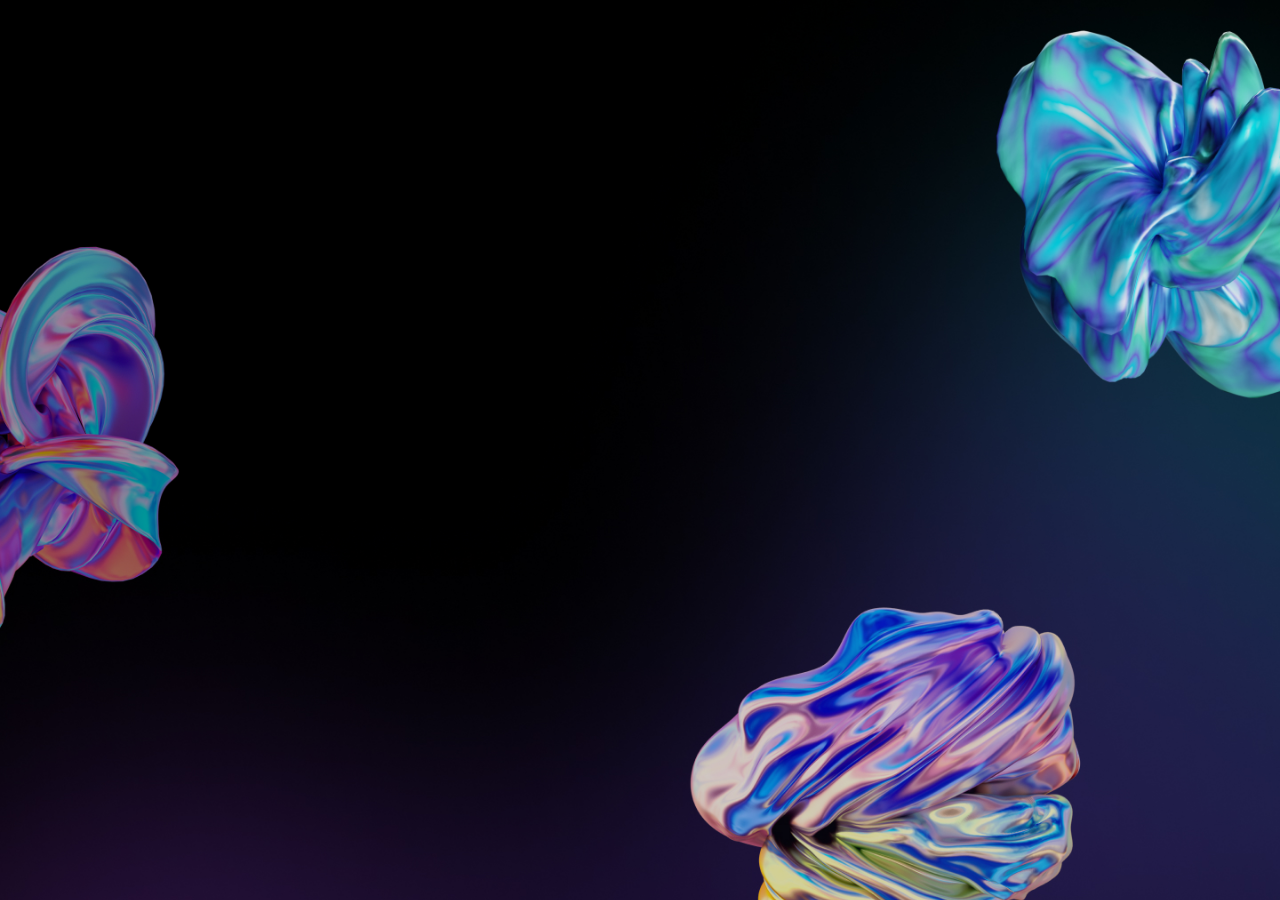
<file: src/index.html>
<!doctype html>
<html lang="en">
<head>
  <meta charset="UTF-8">
  <meta name="viewport"
        content="width=device-width, user-scalable=no, initial-scale=1.0, maximum-scale=1.0, minimum-scale=1.0">
  <meta http-equiv="X-UA-Compatible" content="ie=edge">
  <link rel="preconnect" href="https://fonts.googleapis.com">
  <link rel="preconnect" href="https://fonts.gstatic.com" crossorigin>
  <link href="https://fonts.googleapis.com/css2?family=Nunito:wght@600;800;900&display=swap" rel="stylesheet">
  <link rel="stylesheet" href="https://cdnjs.cloudflare.com/ajax/libs/font-awesome/5.15.3/css/all.min.css"
        integrity="sha512-iBBXm8fW90+nuLcSKlbmrPcLa0OT92xO1BIsZ+ywDWZCvqsWgccV3gFoRBv0z+8dLJgyAHIhR35VZc2oM/gI1w=="
        crossorigin="anonymous" referrerpolicy="no-referrer" />
  <link rel="stylesheet" href="css/main.css">
  <link rel="stylesheet" href="css/about.css">
  <link rel="stylesheet" href="css/form.css">
  <link rel="stylesheet" href="css/home.css">
  <link rel="stylesheet" href="css/settings.css">
  <link rel="stylesheet" href="css/workplace.css">
  <link rel="stylesheet" href="css/projects.css">
  <link rel="stylesheet" href="css/light.css" disabled="true" id="light-theme">
  <title>Molder</title>
</head>
<body>
  <script src="index.js"></script>
</body>
</html>
</file>
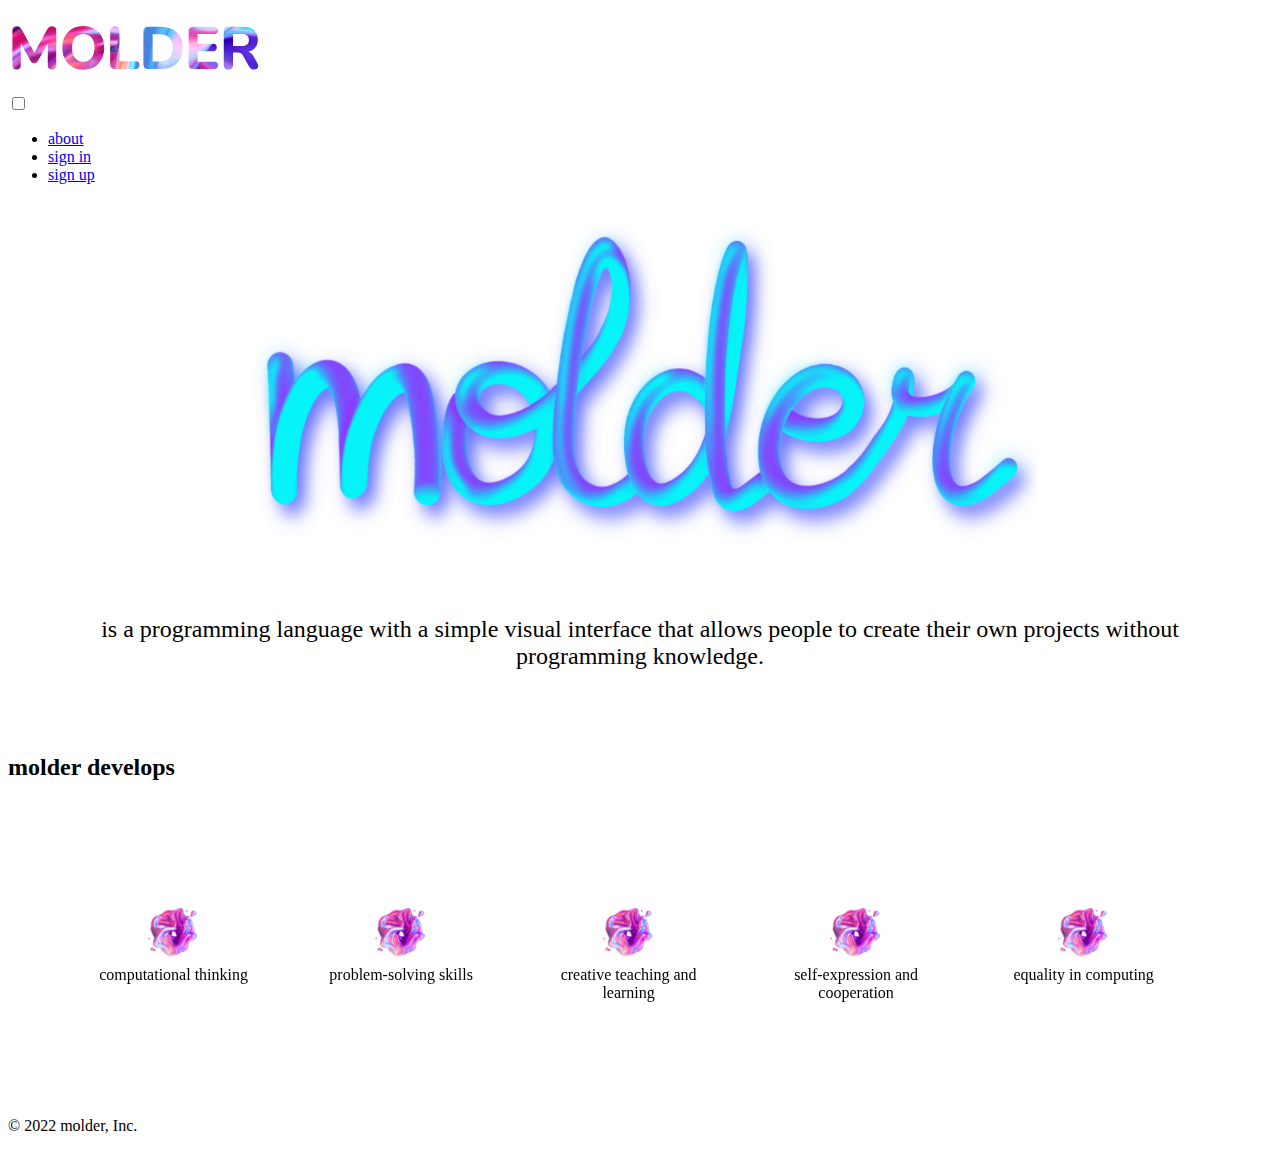
<file: src/about.html>
<!doctype html>
<html lang="en">
<head>
    <meta charset="UTF-8">
    <meta name="viewport"
          content="width=device-width, user-scalable=no, initial-scale=1.0, maximum-scale=1.0, minimum-scale=1.0">
    <meta http-equiv="X-UA-Compatible" content="ie=edge">
    <link rel="preconnect" href="https://fonts.googleapis.com">
    <link rel="preconnect" href="https://fonts.gstatic.com" crossorigin>
    <link href="https://fonts.googleapis.com/css2?family=Nunito:wght@600;800;900&display=swap" rel="stylesheet">
    <link rel="stylesheet" href="css/about.css">
    <title>Molder</title>
</head>
<body>
<header class="header">
    <section class="container header__container">
        <a href="home.html"><img src="../images/logo.svg" alt="molder" class="header__logo"></a>
        <div class="header__menu menu">
            <input type="checkbox" class="menu__checkbox" id="menu__checkbox">
            <label for="menu__checkbox" class="menu__label"></label>
            <span class="menu__line first"></span>
            <span class="menu__line second"></span>
            <span class="menu__line third"></span>
            <span class="menu__line fourth"></span>
        </div>
        <nav class="header__nav">
            <ul role="list">
                <li><a href="about.html" class="header__about">about</a></li>
                <li><a href="signin.html" class="header__sign-in btn">sign in</a></li>
                <li><a href="signup.html" class="header__signup btn">sign up</a></li>
            </ul>
        </nav>
    </section>
</header>
<main class="main ">
    <section class="container about">
        <article class="about__dfn dfn">
            <dfn title="molder" class="dfn__meaning">
                <img src="../images/molder.png" alt="molder" class="dfn__image">
            </dfn>
            <p class="dfn__definition">is a programming language with a simple visual interface
            that allows people to create their own projects without programming knowledge.</p>
        </article>
        <h2 class="h2">molder develops</h2>
        <article class="about__skills">
            <p class="skills__skill"><img src="../images/ring.png" alt="" class="skill__ring">computational thinking</p>
            <p class="skills__skill"><img src="../images/ring.png" alt="" class="skill__ring">problem-solving skills</p>
            <p class="skills__skill"><img src="../images/ring.png" alt="" class="skill__ring">creative teaching and learning</p>
            <p class="skills__skill"><img src="../images/ring.png" alt="" class="skill__ring">self-expression and cooperation</p>
            <p class="skills__skill"><img src="../images/ring.png" alt="" class="skill__ring">equality in computing</p>
        </article>
    </section>
</main>
<footer class="footer">
    <p class="footer__inc">© 2022 molder, Inc.</p>
</footer>
</body>
</html>
</file>
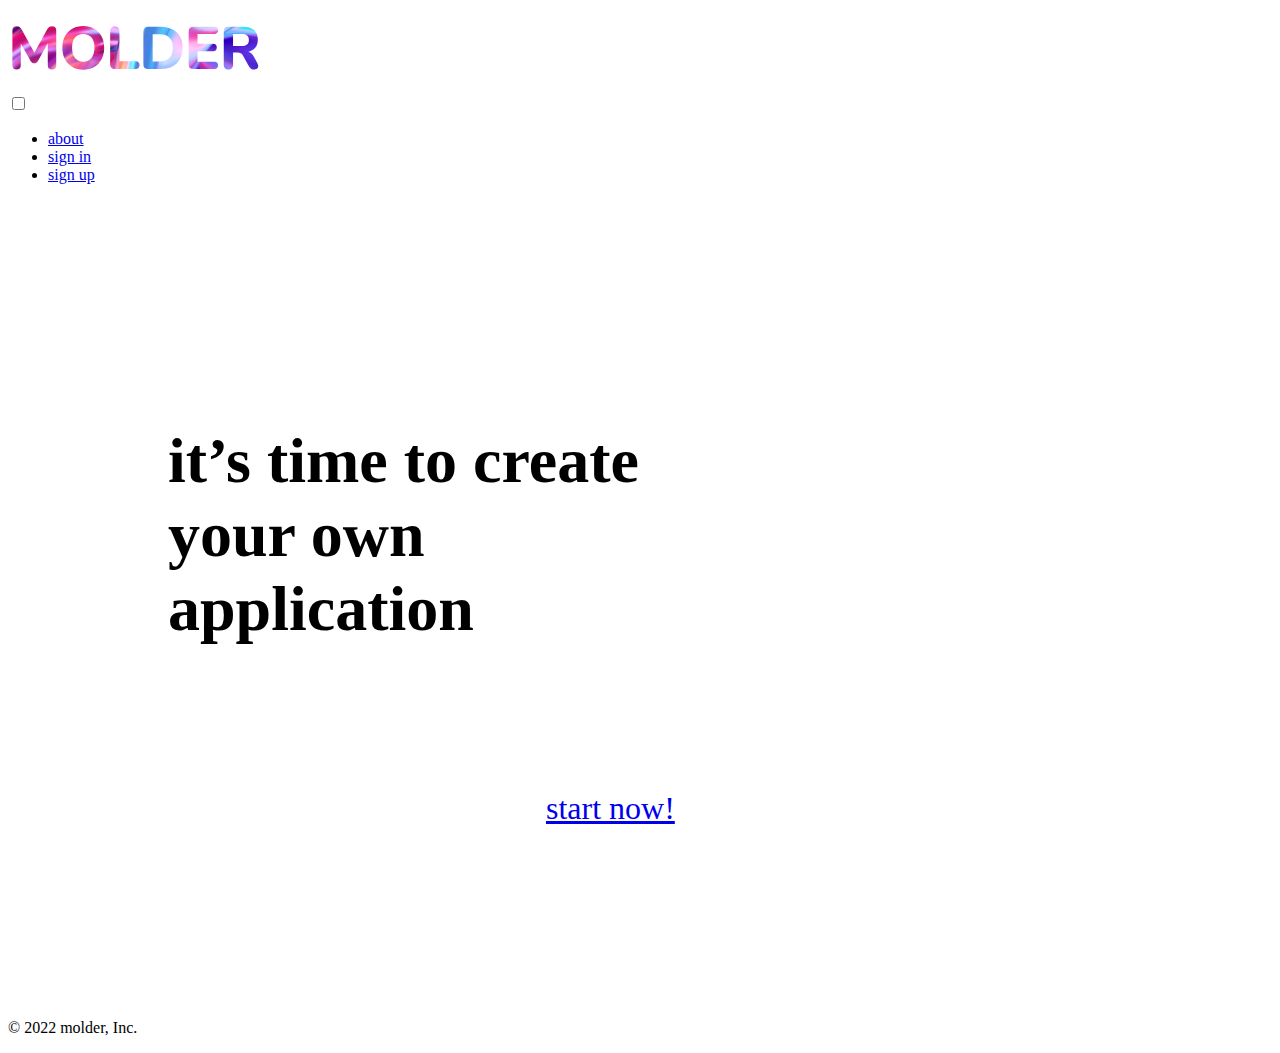
<file: src/home.html>
<!doctype html>
<html lang="en">
<head>
    <meta charset="UTF-8">
    <meta name="viewport"
          content="width=device-width, user-scalable=no, initial-scale=1.0, maximum-scale=1.0, minimum-scale=1.0">
    <meta http-equiv="X-UA-Compatible" content="ie=edge">
    <link rel="preconnect" href="https://fonts.googleapis.com">
    <link rel="preconnect" href="https://fonts.gstatic.com" crossorigin>
    <link href="https://fonts.googleapis.com/css2?family=Nunito:wght@600;800;900&display=swap" rel="stylesheet">
    <link rel="stylesheet" href="css/home.css">
    <title>Molder</title>
</head>
<body>
<header class="header">
    <div class="container header__container">
        <a href="home.html"><img src="../images/logo.svg" alt="molder" class="header__logo"></a>
        <div class="header__menu menu">
            <input type="checkbox" class="menu__checkbox" id="menu__checkbox">
            <label for="menu__checkbox" class="menu__label"></label>
            <span class="menu__line first"></span>
            <span class="menu__line second"></span>
            <span class="menu__line third"></span>
            <span class="menu__line fourth"></span>
        </div>
        <nav class="header__nav">
            <ul role="list">
                <li><a href="about.html" class="header__about">about</a></li>
                <li><a href="signin.html" class="header__sign-in btn">sign in</a></li>
                <li><a href="signup.html" class="header__signup btn">sign up</a></li>
            </ul>
        </nav>
    </div>
</header>
<main class="main">
    <section class="container main-info">
        <p class="main-info__text">it’s time to create your own application</p>
        <a href="#" class="btn main-info__btn">start now!</a>
    </section>
</main>
<footer class="footer">
    <p class="footer__inc">© 2022 molder, Inc.</p>
</footer>
</body>
</html>
</file>
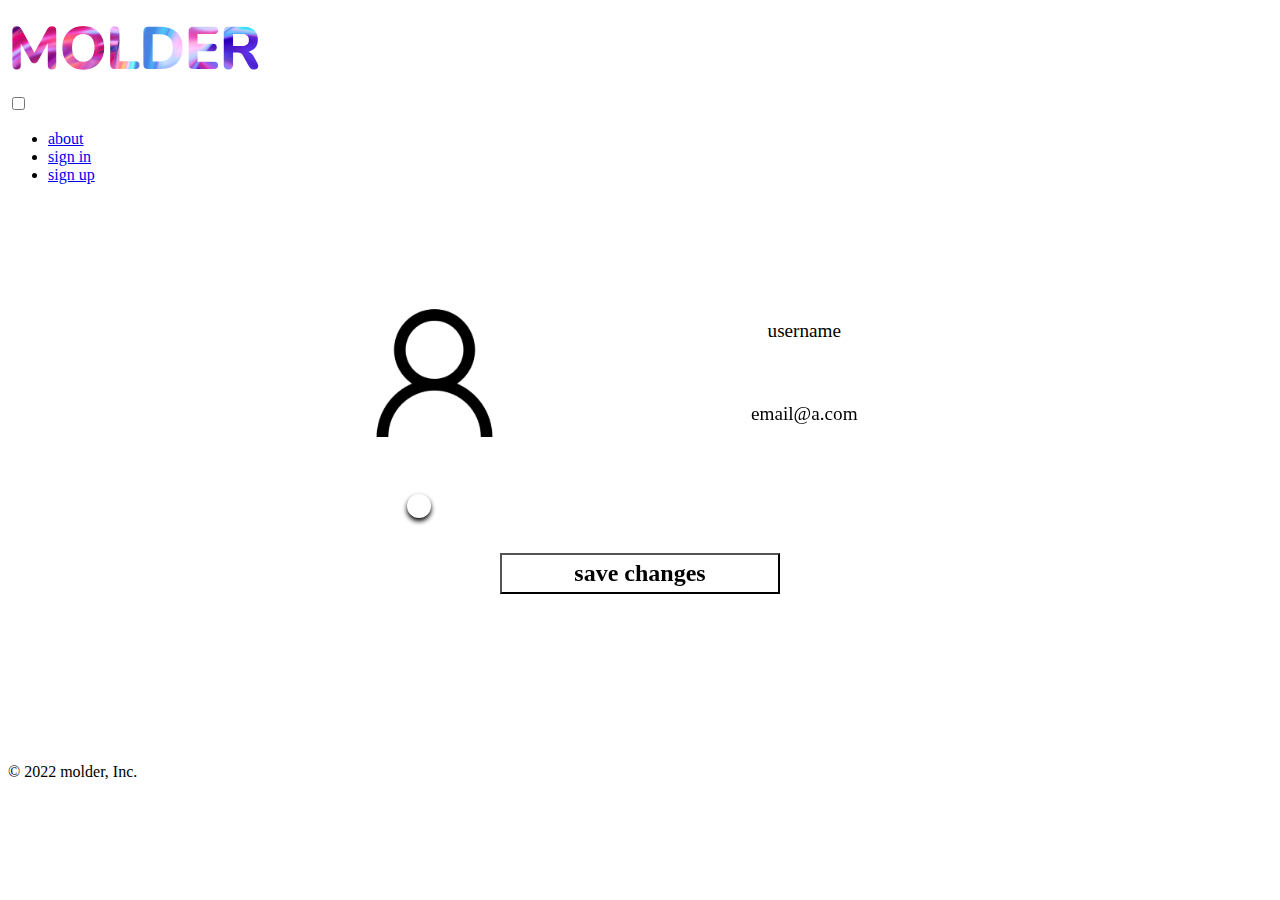
<file: src/settings.html>
<!doctype html>
<html lang="en">
<head>
  <meta charset="UTF-8">
  <meta name="viewport"
        content="width=device-width, user-scalable=no, initial-scale=1.0, maximum-scale=1.0, minimum-scale=1.0">
  <meta http-equiv="X-UA-Compatible" content="ie=edge">
  <link rel="preconnect" href="https://fonts.googleapis.com">
  <link rel="preconnect" href="https://fonts.gstatic.com" crossorigin>
  <link href="https://fonts.googleapis.com/css2?family=Nunito:wght@600;800;900&display=swap" rel="stylesheet">
  <link rel="stylesheet" href="css/settings.css">
  <link rel="stylesheet" href="css/form.css">
  <title>Molder</title>
</head>
<body>
<header class="header">
  <section class="container header__container">
    <a href="home.html"><img src="../images/logo.svg" alt="molder" class="header__logo"></a>
    <div class="header__menu menu">
      <input type="checkbox" class="menu__checkbox" id="menu__checkbox">
      <label for="menu__checkbox" class="menu__label"></label>
      <span class="menu__line first"></span>
      <span class="menu__line second"></span>
      <span class="menu__line third"></span>
      <span class="menu__line fourth"></span>
    </div>
    <nav class="header__nav">
      <ul role="list">
        <li><a href="about.html" class="header__about">about</a></li>
        <li><a href="signin.html" class="header__sign-in btn">sign in</a></li>
        <li><a href="signup.html" class="header__signup btn">sign up</a></li>
      </ul>
    </nav>
  </section>
</header>
<main class="main">
  <section class="container profile">
    <form class="form profile__form">
      <div class="profile__photo">
        <img src="../images/user.png" alt="user">
      </div>
      <div class="profile__info">
        <input type="text" class="form__input" placeholder="password" name="password" id="username" value="username">
        <input type="email" class="form__input" placeholder="email" name="email" id="email" value="email@a.com">
      </div>
      <label class="profile__theme">
        <input type="checkbox">
        <span class="profile__switch"></span>
      </label>
      <button class="btn form__btn profile__btn">save changes</button>
    </form>
  </section>
</main>
<footer class="footer">
  <p class="footer__inc">© 2022 molder, Inc.</p>
</footer>
</body>
</html>
</file>
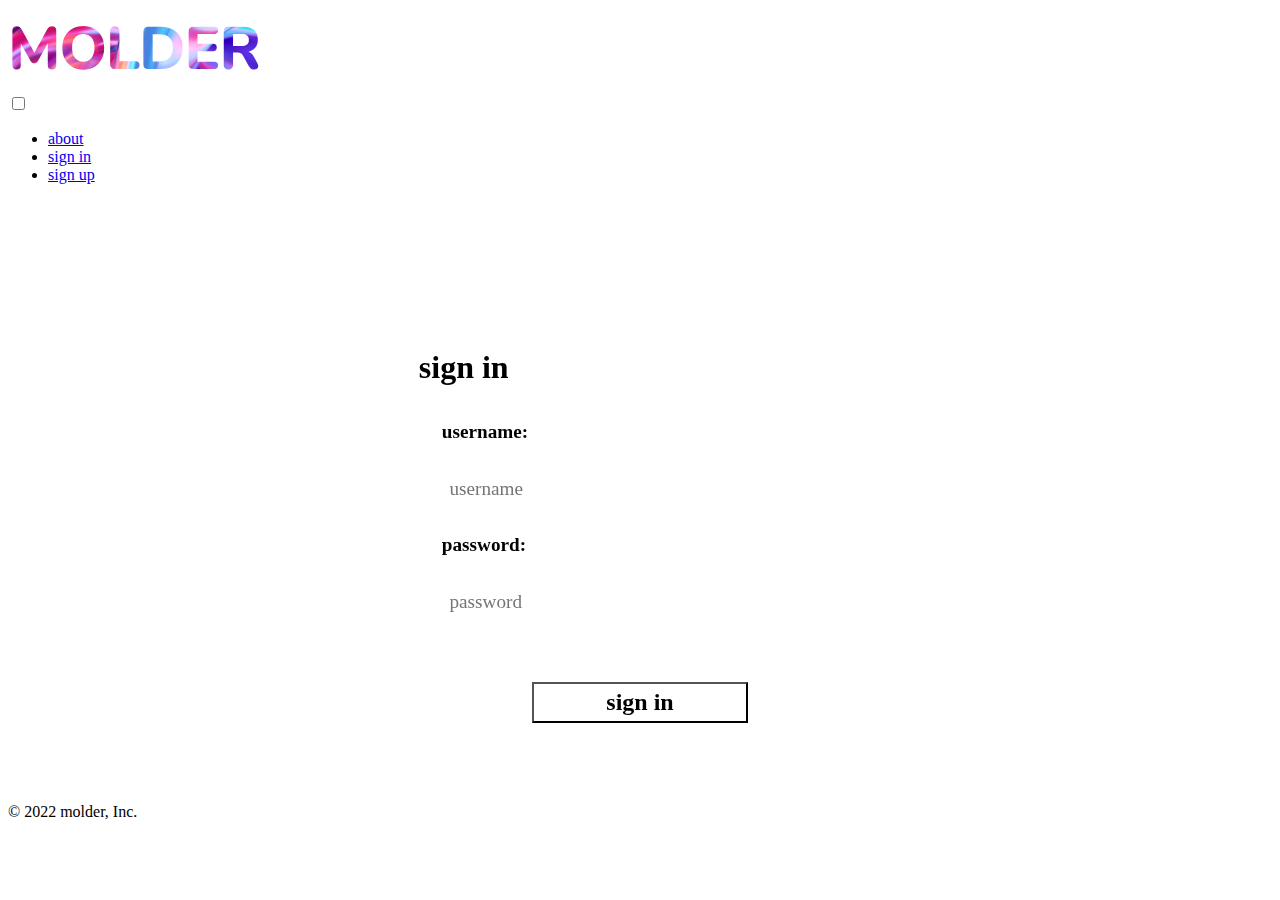
<file: src/signin.html>
<!doctype html>
<html lang="en">
<head>
  <meta charset="UTF-8">
  <meta name="viewport"
        content="width=device-width, user-scalable=no, initial-scale=1.0, maximum-scale=1.0, minimum-scale=1.0">
  <meta http-equiv="X-UA-Compatible" content="ie=edge">
  <link rel="preconnect" href="https://fonts.googleapis.com">
  <link rel="preconnect" href="https://fonts.gstatic.com" crossorigin>
  <link href="https://fonts.googleapis.com/css2?family=Nunito:wght@600;800;900&display=swap" rel="stylesheet">
  <link rel="stylesheet" href="css/form.css">
  <title>Molder</title>
</head>
<body>
<header class="header">
  <section class="container header__container">
    <a href="home.html"><img src="../images/logo.svg" alt="molder" class="header__logo"></a>
    <div class="header__menu menu">
      <input type="checkbox" class="menu__checkbox" id="menu__checkbox">
      <label for="menu__checkbox" class="menu__label"></label>
      <span class="menu__line first"></span>
      <span class="menu__line second"></span>
      <span class="menu__line third"></span>
      <span class="menu__line fourth"></span>
    </div>
    <nav class="header__nav">
      <ul role="list">
        <li><a href="about.html" class="header__about">about</a></li>
        <li><a href="signin.html" class="header__sign-in btn">sign in</a></li>
        <li><a href="signup.html" class="header__signup btn">sign up</a></li>
      </ul>
    </nav>
  </section>
</header>
<main class="main">
  <section class="container">
    <form class="form sign__form">
      <h1 class="h1">sign in</h1>
      <label class="form__label" for="username">username:</label>
      <input type="text" placeholder="username" name="username" class="form__input" id="username" required>
      <label class="form__label" for="password">password:</label>
      <input type="password" placeholder="password" name="password" class="form__input" id="password" required>
      <button type="submit" class="btn form__btn">sign in</button>
    </form>
  </section>
</main>
<footer class="footer">
  <p class="footer__inc">© 2022 molder, Inc.</p>
</footer>
</body>
</html>
</file>
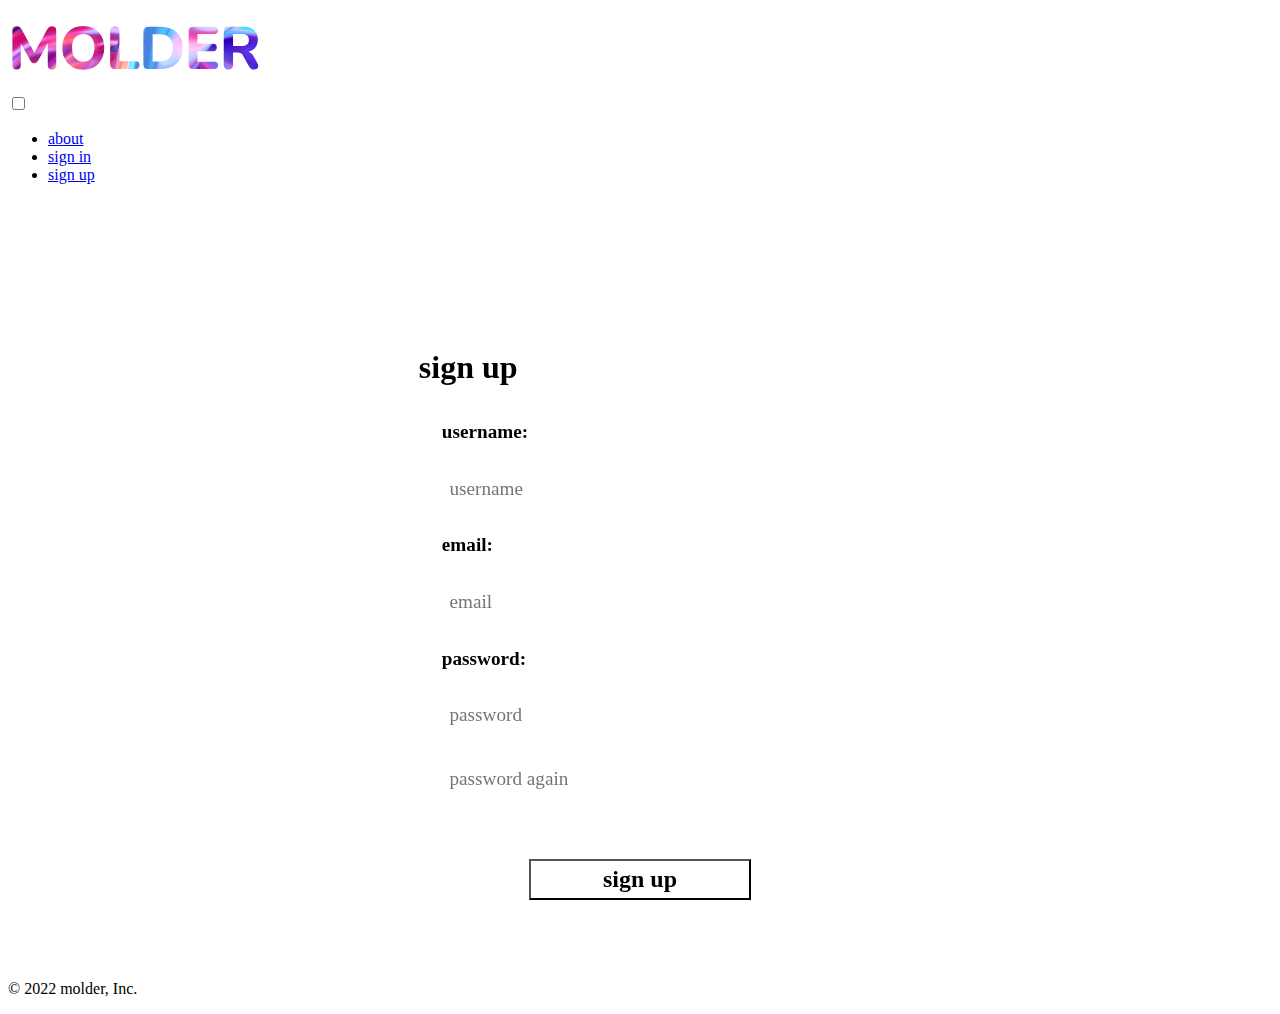
<file: src/signup.html>
<!doctype html>
<html lang="en">
<head>
    <meta charset="UTF-8">
    <meta name="viewport"
          content="width=device-width, user-scalable=no, initial-scale=1.0, maximum-scale=1.0, minimum-scale=1.0">
    <meta http-equiv="X-UA-Compatible" content="ie=edge">
    <link rel="preconnect" href="https://fonts.googleapis.com">
    <link rel="preconnect" href="https://fonts.gstatic.com" crossorigin>
    <link href="https://fonts.googleapis.com/css2?family=Nunito:wght@600;800;900&display=swap" rel="stylesheet">
    <link rel="stylesheet" href="css/form.css">
    <title>Molder</title>
</head>
<body>
<header class="header">
    <section class="container header__container">
        <a href="home.html"><img src="../images/logo.svg" alt="molder" class="header__logo"></a>
        <div class="header__menu menu">
            <input type="checkbox" class="menu__checkbox" id="menu__checkbox">
            <label for="menu__checkbox" class="menu__label"></label>
            <span class="menu__line first"></span>
            <span class="menu__line second"></span>
            <span class="menu__line third"></span>
            <span class="menu__line fourth"></span>
        </div>
        <nav class="header__nav">
            <ul role="list">
                <li><a href="about.html" class="header__about">about</a></li>
                <li><a href="signin.html" class="header__sign-in btn">sign in</a></li>
                <li><a href="signup.html" class="header__signup btn">sign up</a></li>
            </ul>
        </nav>
    </section>
</header>
<main class="main">
    <section class="container">
        <form class="form sign__form">
            <h1 class="h1">sign up</h1>
            <label class="form__label" for="username">username:</label>
            <input type="text" placeholder="username" name="username" class="form__input" id="username" required>
            <label class="form__label" for="email">email:</label>
            <input type="email" placeholder="email" name="email" class="form__input" id="email" required>
            <label class="form__label" for="password">password:</label>
            <input type="password" placeholder="password" name="password" class="form__input" id="password" required>
            <input type="password" placeholder="password again" name="password2" class="form__input" required>
            <button type="submit" class="btn form__btn">sign up</button>
        </form>
    </section>
</main>
<footer class="footer">
    <p class="footer__inc">© 2022 molder, Inc.</p>
</footer>
</body>
</html>
</file>
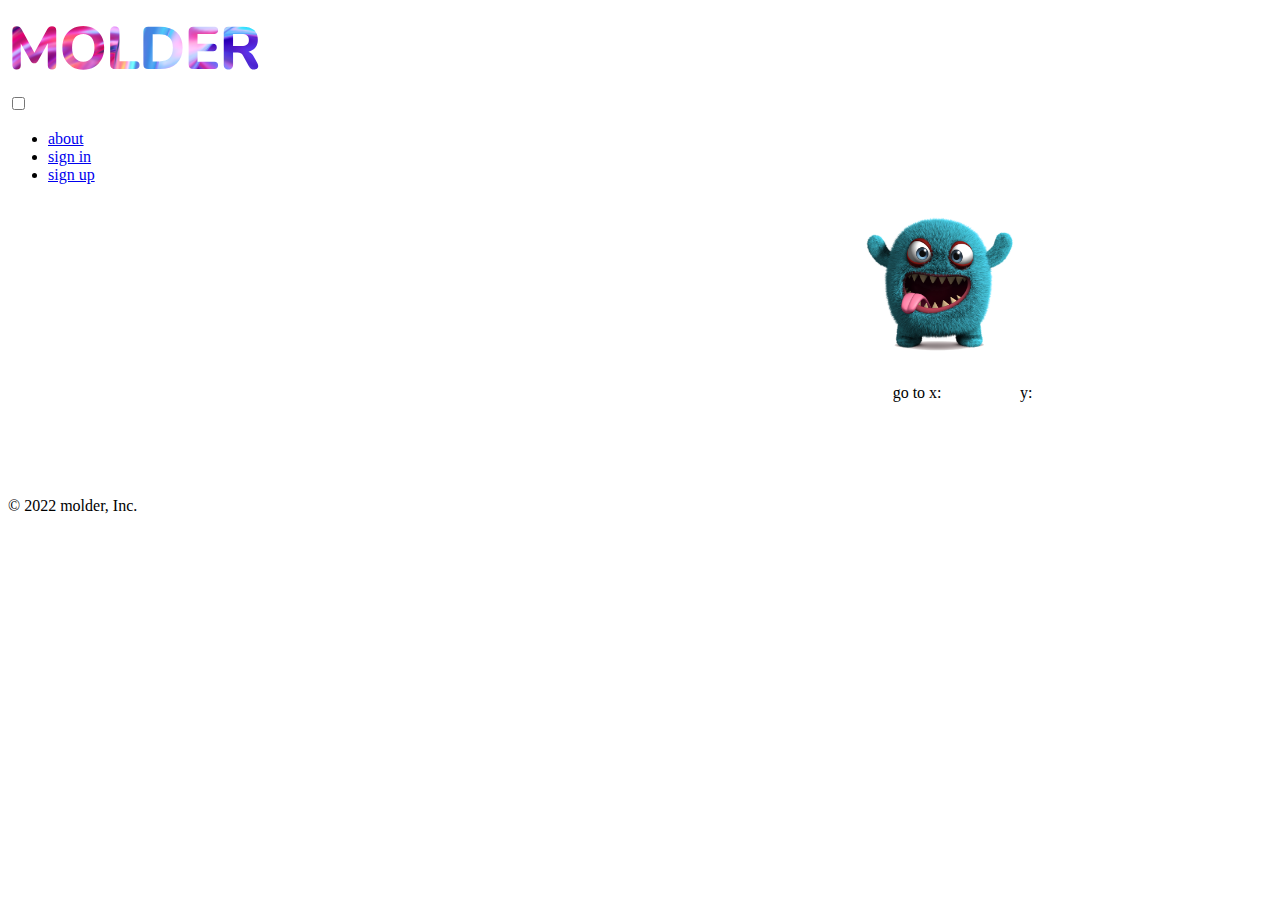
<file: src/workplace.html>
<!doctype html>
<html lang="en">
<head>
  <meta charset="UTF-8">
  <meta name="viewport"
        content="width=device-width, user-scalable=no, initial-scale=1.0, maximum-scale=1.0, minimum-scale=1.0">
  <meta http-equiv="X-UA-Compatible" content="ie=edge">
  <link rel="preconnect" href="https://fonts.googleapis.com">
  <link rel="preconnect" href="https://fonts.gstatic.com" crossorigin>
  <link href="https://fonts.googleapis.com/css2?family=Nunito:wght@600;800;900&display=swap" rel="stylesheet">
  <link rel="stylesheet" href="css/workplace.css">
  <title>Molder</title>
</head>
<body>
<header class="header">
  <section class="container header__container">
    <a href="home.html"><img src="../images/logo.svg" alt="molder" class="header__logo"></a>
    <div class="header__menu menu">
      <input type="checkbox" class="menu__checkbox" id="menu__checkbox">
      <label for="menu__checkbox" class="menu__label"></label>
      <span class="menu__line first"></span>
      <span class="menu__line second"></span>
      <span class="menu__line third"></span>
      <span class="menu__line fourth"></span>
    </div>
    <nav class="header__nav">
      <ul role="list">
        <li><a href="about.html" class="header__about">about</a></li>
        <li><a href="signin.html" class="header__sign-in btn">sign in</a></li>
        <li><a href="signup.html" class="header__signup btn">sign up</a></li>
      </ul>
    </nav>
  </section>
</header>
<main class="main blur">
  <section class="container workplace">
    <section class="workplace__board place"></section>
    <section class="workplace__character">
      <img src="../images/monster.png" alt="monster" class="character__image">
    </section>
    <section class="workplace__tools place">
      <div class="block">go to x: <input type="text" class="block__input"> y: <input type="text" class="block__input"></div>
    </section>
  </section>
</main>
<footer class="footer">
  <p class="footer__inc">© 2022 molder, Inc.</p>
</footer>
</body>
</html>
</file>
<file: src/css/about.css>
.about__dfn {
    padding: 1rem 1rem 0 1rem;
}

.dfn__meaning {
    display: block;
    text-align: center;
}

.dfn__image {
    max-width: 65%;
}

.dfn__definition {
    padding: 4rem;
    margin: auto;

    text-align: center;
    font-size: 1.5em;
}

.about__skills {
    display: grid;
    grid-template-columns: 18% 18% 18% 18% 18%;
    column-gap: 2%;

    padding: 5%;

    text-align: center;
}

.skills__skill {
    padding: 10%;

    background-blend-mode: soft-light, normal;
    box-shadow: 0 4px 4px black,
                5px 4px 40px black,
                inset -5px -5px 8px var(--color-trans-dark),
                inset 5px 5px 8px var(--color-trans-dark);
    backdrop-filter: blur(20px);
    border-radius: 1em;
}

.skill__ring {
    display: block;
    max-width: 40%;
    margin: auto;
}

@media screen and (max-width: 768px) {
    .about__skills {
        grid-template-columns: 30% 30% 30%;
    }

    .skills__skill {
        margin-top: 1em;
        font-size: 1.5em;
    }
}
</file>
<file: src/css/form.css>
.form {
    max-height: 100%;

    background-blend-mode: soft-light, normal;
    box-shadow: 0 4px 4px black,
                5px 4px 40px black,
                inset -5px -5px 8px var(--color-trans-dark),
                inset 5px 5px 8px var(--color-trans-dark);
    backdrop-filter: blur(20px);
    border-radius: 1em;
}

.form__input {
    margin: .4em;
    padding: .7em 1.2em;

    border: 1px solid var(--color-trans-dark);
    border-radius: 0.5em;

    font-size: 1.2rem;
    font-family: inherit;
    color: var(--color-dark);
}

.form__label {
    margin: .7em 1.2em;
    font-weight: 800;
    font-size: 1.2rem;
}

.form__btn {
    margin-top: 2em;
    padding: 0.2em 3em;
    align-self: center;
    background: rgba(0, 0, 0, 0);

    font-family: inherit;
    font-size: 1.5rem;
    font-weight: 800;

    text-transform: inherit;
}

.sign__form {
    display: flex;
    flex-direction: column;
    justify-content: center;

    max-width: 35%;

    margin: 5rem auto 1rem auto;
    padding: 4em 5em;
}

.error {
    color: #ff3d63;
    font-size: 1em;
    text-align: center;
    padding: 1em;
}

@media screen and (max-width: 768px) {
    .sign__form {
        max-width: 90%;
        padding: 4em 1em;
    }
}
</file>
<file: src/css/home.css>
.main-info {
    display: flex;
    flex-direction: column;

    width: 70%;
    padding: 10em;
}

.main-info__text {
    font-weight: 900;
    font-size: 4rem;

    max-width: 65%;
}

.main-info__btn {
    align-self: center;
    padding: .5em;
    margin-top: 2em;

    font-size: 2rem;
    text-align: center;
}
</file>
<file: src/css/settings.css>
.profile__form {
    display: grid;
    grid-template-rows: 16% 16% 16% 19% 16% 16%;
    grid-template-columns: 1fr 1fr;

    max-width: 65%;
    margin: 3rem auto 3rem auto;
    padding: 3rem 0 3rem 0;

    height: 100%;
}

.profile__photo {
    grid-row-start: 1;
    grid-row-end: 4;
    grid-column-start: 1;
    grid-column-end: 2;

    text-align: center;
    border-radius: 1em;
}

.profile__photo img {
    height: 100%;

    background-color: white;
    border-radius: 1em;
}

.profile__info {
    grid-row-start: 1;
    grid-row-end: 4;
    grid-column-start: 2;

    display: flex;
    flex-direction: column;
    align-content: center;
    justify-content: space-evenly;

    max-width: 80%;
}

.profile__info input {
    text-align: center;
}

.profile__theme {
    grid-row-start: 4;
    grid-row-end: 5;
    grid-column-start: 1;
    grid-column-end: 2;
}

.profile__btn {
    grid-row-start: 5;
    grid-row-end: 6;
    grid-column-start: 1;
    grid-column-end: 3;
}

.profile__logoff {
    grid-row-start: 6;
    grid-column-start: 1;
    grid-column-end: 3;

    margin: auto;
}

.profile__logoff:hover {
    box-shadow: -2px 5px 5px #ff3d63;
}

.profile__theme {
    display: inline-block;
    vertical-align: middle;

    height: 1rem;
    line-height: 1rem;

    margin: auto;

    user-select: none;
}

.profile__theme .profile__switch {
    display: inline-block;
    background: var(--color-font-dark);

    width: 56px;
    height: 28px;

    border: 1px solid var(--color-dark);
    border-radius: 25%/50%;
    box-shadow: -2px 2px 2px var(--color-trans-dark);

    transition: .5s;
}

.profile__theme .profile__switch:before {
    content: '';
    position: absolute;
    display: inline-block;

    width: 24px;
    height: 24px;
    border-radius: 50%;

    background: white;
    box-shadow: 0 3px 5px black;

    transition: .5s;
}

.profile__theme:checked + .profile__switch:after {
    left: calc(100% - 10px);
    transform: translateX(-100%);
}

.profile__theme input[type=checkbox] {
    display: block;
    opacity: 0;

    width: 0;
    height: 0;

    position: absolute;
    z-index: -1;
}
.profile__theme input[type=checkbox]:not(:disabled):active + .profile__switch:before {
    box-shadow: inset 0 0 2px var(--color-dark);
}
.profile__theme input[type=checkbox]:checked + .profile__switch {
    background: var(--color-dark);
}
.profile__theme input[type=checkbox]:checked + .profile__switch:before {
    transform:translateX(28px);
}

.profile__theme input[type="checkbox"]:not(:disabled) + .profile__switch {
    cursor: pointer;
    border-color: var(--color-dark);
}

.profile__theme input[type=checkbox]:disabled + .profile__switch {
    filter: grayscale(70%);
    border-color: var(--color-dark);
}
.profile__theme input[type=checkbox]:disabled + .profile__switch:before {
    background: var(--color-font-dark);
}

.profile__theme.focused .profile__switch:before {
    box-shadow: inset 0 0 4px red;
}

.profile__btn {
    margin: 5% auto 5% auto;
}

@media screen and (max-width: 768px) {
    .profile__form {
        max-width: 90%;
        padding: 4em 1em;

        grid-template-columns: 30% 70%;
    }

    .profile__photo img {
        width: 90%;
        max-height: 100%;
    }

    .profile__info {
    }
}

@media screen and (max-width: 576px) {

}
</file>
<file: src/css/workplace.css>
.place {
    background: var(--color-dark);
    overflow: scroll;

    margin: 10px;

    border-radius: 0.7em;
    box-shadow: inset 5px 5px 8px var(--color-inner-shadow-dark),
    inset -5px -5px 8px var(--color-inner-shadow-dark);
}

.workplace {
    height: 100%;
    display: grid;
    grid-template-rows: 50% 50%;
    grid-auto-columns: 1fr 1fr 1fr;
}

.workplace__board {
    grid-row-start: 1;
    grid-row-end: 3;
    grid-column-start: 1;
    grid-column-end: 3;
}

.workplace__character {
    grid-row-start: 1;
    grid-column-start: 3;

    margin: 10px;

    display: flex;
    flex-direction: column;
    align-items: flex-start;
    justify-content: space-between;
}

.character__image {
    max-width: 10em;
    justify-self: end;
    position: relative;
}

.workplace__tools {
    grid-row-start: 2;
    grid-column-start: 3;

    background: var(--color-dark);

    display: flex;
    flex-direction: column;

    gap: 1em;
    max-height: 100%;

    padding: 1rem;
}

.block {
    background: var(--color-block);

    padding: 1em;
    font-size: 1rem;
    border-radius: 0.5em;

    max-width: max-content;
}

.block__input {
    display: inline;
    height: 1rem;
    width: 4rem;

    border: none;
    border-radius: 0.5em;

    background: var(--color-font-dark);
    color: var(--color-dark);
    font-family: inherit;
    font-size: inherit;
    text-transform: inherit;
    padding: .2em;
}

.workplace__play {
    display: grid;
    background: var(--color-font-dark);
    padding: 1rem;

    place-items: center;
    cursor: pointer;

    border-radius: 50%;
    /*box-shadow: -2px 2px 5px var(--color-trans-dark);*/
    transition: all 0.3s ease-in;
}

.workplace__play .fas {
    display: grid;
    place-items: center;
    font-size: 1rem;
    color: var(--color-block);
}

.workplace__play:hover {
    /*box-shadow: -2px 2px 5px var(--color-hover-dark);*/
}

.workplace__play:active .fas{
    color: var(--color-hover-dark);
}

.workplace__save {
    display: flex;
    align-items: center;
    gap: 1em;
}

.workplace__save input {
    padding: 0.5em 1em;

    border: 1px solid var(--color-trans-dark);
    border-radius: 0.5em;

    font-size: 0.8rem;
    font-family: inherit;
    color: var(--color-dark);
}

.workplace__save img {
    width: 2.5em;
    cursor: pointer;
    transition: all 0.3s ease-in;
}

.workplace__save img:hover {
    transform: scale(1.1);
}

.workplace__actions {
    display: flex;
    justify-content: space-between;
    align-content: center;
    width: 100%;
}

.message {
    position: absolute;
    background: var(--color-font-dark);
    color: var(--color-block);
    min-width: 2em;
    text-align: center;

    border-radius: 30px;
    padding: 1em;
    box-shadow: 1px 1px 15px var(--color-dark),
                -1px -1px 15px var(--color-dark);
}

.message {
    border-radius: 2em;
    white-space: pre-wrap;
    word-wrap: break-word;
}

.message:before,
.message:after {
    content: ' ';
    position: absolute;
    width: 0;
    height: 0;
}

.message:before,
.message:after {
    left: .3em;
    bottom: -.9em;
    width: 1em;
    height: 1em;
    background: var(--color-font-dark);
    box-shadow: 1px 1px 3px var(--color-dark),
                -1px -1px 3px var(--color-dark);
    -webkit-border-radius: 28px;
    -moz-border-radius: 28px;
    border-radius: 28px;
}

.message:after {
    width: 0.5em;
    height: 0.5em;
    left: 0.2em;
    bottom: -1.3em;
    -webkit-border-radius: 18px;
    -moz-border-radius: 18px;
    border-radius: 18px;
}

.workplace__trash {
    position: absolute;
    max-width: 4em;

    left: 2em;
    bottom: 7%;
    transition: all 0.3s ease-in;
}
</file>
<file: src/css/projects.css>
.projects {
    padding: 4rem;
    display: flex;
    flex-direction: column;
}

.projects__item {
    margin: 2rem 17rem 2rem 17rem;
    padding: 1.5rem 3rem;

    box-shadow: 0 4px 4px black,
        5px 4px 40px black,
        inset -5px -5px 8px var(--color-trans-dark),
        inset 5px 5px 8px var(--color-trans-dark);
    border-radius: 1em;

    color: var(--color-font-dark);
    font-size: 1.3rem;
    font-weight: 900;
}
</file>
<file: src/css/light.css>
:root {
    --color-block: #8149FC;
    --color-dark: #F0FFFF;
    --color-font-dark: #07006C;
    --color-trans-dark: rgba(91, 121, 121, 0.5);
    --color-hover-dark: #6358e0;
    --color-inner-shadow-dark: rgba(49, 87, 94, 0.11);
}

body {
    background: url(../assets/bg-white.jpg);
}

.header {
    box-shadow: 0 8px 30px var(--color-trans-dark);
}

.footer {
    box-shadow: 0 8px 30px var(--color-trans-dark);
}

.btn {
    border: 1px solid  var(--color-inner-shadow-dark);
}

.block {
    color: var(--color-dark);
}

.block__input {
    color: var(--color-font-dark);
    background: var(--color-dark);
}

.message {
    /*color: var(--color-dark);*/
    background: var(--color-dark);
    box-shadow: 3px 3px 8px var(--color-trans-dark);
}

.message:before,
.message:after {
    background: var(--color-dark);
    box-shadow: 1px 1px 3px var(--color-trans-dark);
}
.workplace__play .fas {
    color: var(--color-dark);
}

.skills__skill {
    box-shadow: 0 4px 8px var(--color-trans-dark),
                2px 2px 4px var(--color-trans-dark),
                inset -5px -5px 8px var(--color-inner-shadow-dark),
                inset 5px 5px 8px var(--color-inner-shadow-dark);
}

.form {
    box-shadow: 0 4px 4px var(--color-trans-dark),
                5px 4px 40px var(--color-trans-dark),
                inset -5px -5px 8px var(--color-inner-shadow-dark),
                inset 5px 5px 8px var(--color-inner-shadow-dark);
}

.form__input {
    color: var(--color-font-dark);
    border: .1em solid var(--color-inner-shadow-dark);
}
</file>
<file: src/css/main.css>
@import "reset.css";

:root {
    --color-dark: #09081F;
    --color-font-dark: #F0FFFF;
    --color-trans-dark: rgba(240, 255, 255, 0.5);
    --color-hover-dark: #69F0F1FF;
    --color-inner-shadow-dark: rgba(240, 255, 255, 0.1);
    --color-block: #8149FC;

    --color-light: #F0FFFF;
    --color-font-light: #09081F;
    --color-trans-light: rgba(240, 255, 255, 0.5);
    --color-hover-light: #69F0F1FF;
    --color-inner-shadow-light: rgba(240, 255, 255, 0.1);
}

html, body {
    height: 100%;
    font-size: 100%;
}

a {
    text-decoration: none;
}


body {
    display: flex;
    flex-direction: column;

    background: url(../assets/bg-black.jpg);
    background-size: cover;

    font-family: 'Nunito', sans-serif;
    text-transform: uppercase;
    color: var(--color-font-dark);
}

input:focus {
    outline: none;
}

input::-webkit-outer-spin-button,
input::-webkit-inner-spin-button {
    -webkit-appearance: none;
    margin: 0;
}

input[type=number] {
    -moz-appearance: textfield;
}

.container {
    flex: 1 0 auto;

    max-width: 1180px;
    margin: auto;
}

.header {
    background-color: var(--color-dark);
    box-shadow: 0 8px 30px black;
}

.header__container {
    display: flex;
    justify-content: space-between;
    align-items: center;
}

.header__logo {
    max-width: 12rem;
}

.header__menu,
.menu__line,
.menu__checkbox {
    display: none;
}

.header__nav ul {
    display: flex;
    justify-content: space-around;
    align-items: center;

    gap: 1rem;
}

.header__nav li {
    display: inline;
}

.header__about {
    font-weight: 800;
    font-size: 1.4em;
    color: var(--color-font-dark);
    transition: all 500ms ease;
}

.header__about:hover {
    color: var(--color-hover-dark);
}

.main {
    flex: 1 0 auto;
}

.footer {
    flex-shrink: 0;
    background-color: var(--color-dark);
    box-shadow: 0 8px 30px black;
    padding: 8px;
}

.footer__inc {
    text-align: center;
}

.btn {
    max-height: 80px;
    padding: 0.5rem 0.4rem;

    font-weight: 800;
    font-size: 1.2rem;
    color: var(--color-font-dark);

    border: 1px solid var(--color-dark);
    border-radius: 0.5em;
    box-shadow: -2px 5px 5px var(--color-trans-dark);

    transition: all 500ms ease;
}

.btn:hover {
    box-shadow: -2px 5px 5px var(--color-hover-dark);
}

.blur {
    backdrop-filter: blur(0.3em);
    -webkit-backdrop-filter: blur(0.3em);
}

.h1 {
    font-weight: 900;
    font-size: 3em;
    text-align: center;
}

.h2 {
    font-weight: 800;
    font-size: 2em;
    text-align: center;

    margin-top: 10%;
}


@media screen and (max-width: 1200px) {
    html,
    body {
        font-size: 90%;
    }
}

@media screen and (max-width: 992px) {
    html,
    body {
        font-size: 80%;
    }

    .header__menu {
        display: block;
        cursor: pointer;
    }

    .menu__label {
        display: block;
        content: "";
        padding: 3em;

        cursor: pointer;
        z-index: 1;
    }

    .menu__line {
        display: block;
        position: absolute;

        top: 1em;
        right: 1em;

        width: 4.5em;
        padding: .3em;

        border-radius: 0.5em;
        background-color: var(--color-font-dark);
        transition: .5s all;
        z-index: 2;
    }

    .second, .third {
        top: 2rem;
    }

    .fourth {
        top: 3.2rem;
    }

    .header__nav {
        display: none;
    }

    .menu__checkbox:checked ~ .first {
        display: none;
    }

    .menu__checkbox:checked ~ .second {
        transform: rotate(45deg);
    }

    .menu__checkbox:checked ~ .third {
        transform: rotate(-45deg);
    }

    .menu__checkbox:checked ~ .fourth {
        display: none;
    }
}

@media screen and (max-width: 768px) {
    html,
    body {
        font-size: 70%;
    }
}

@media screen and (max-width: 576px) {
    html,
    body {
        font-size: 65%;
    }
}
</file>
